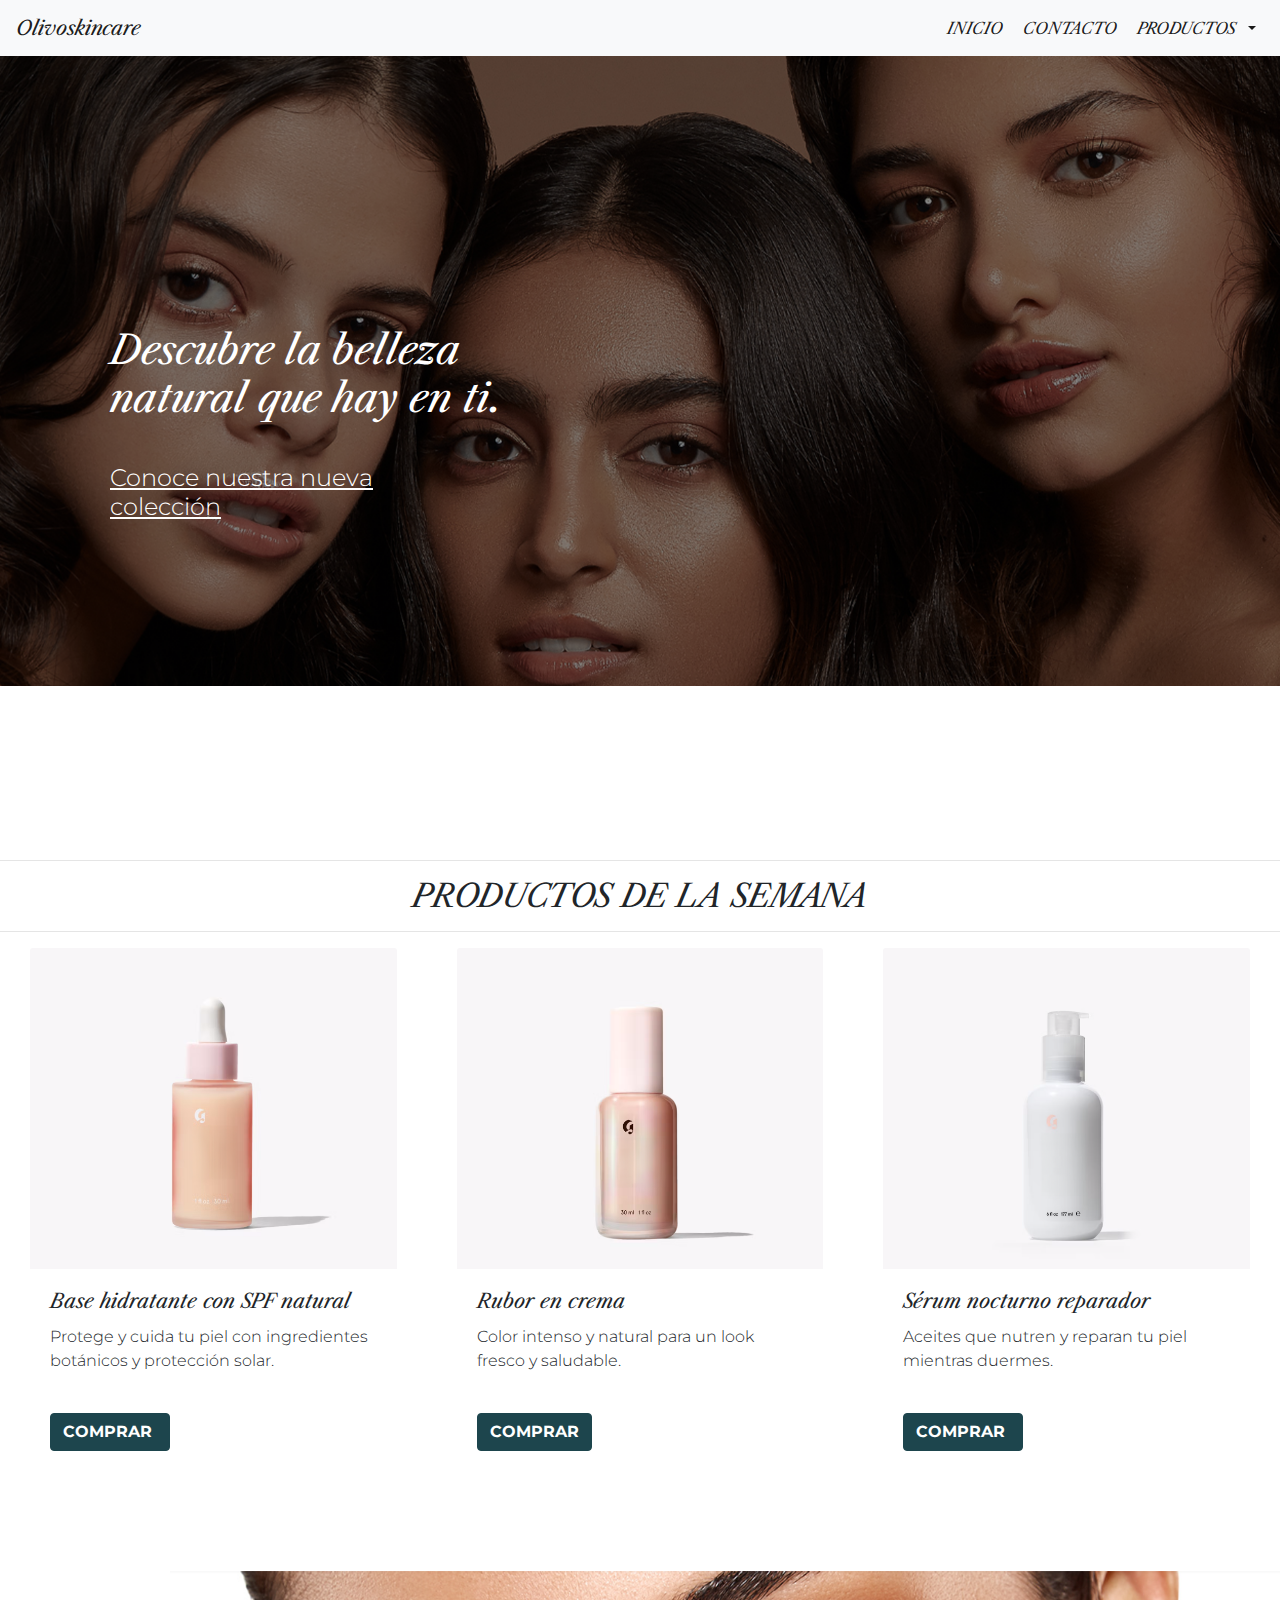
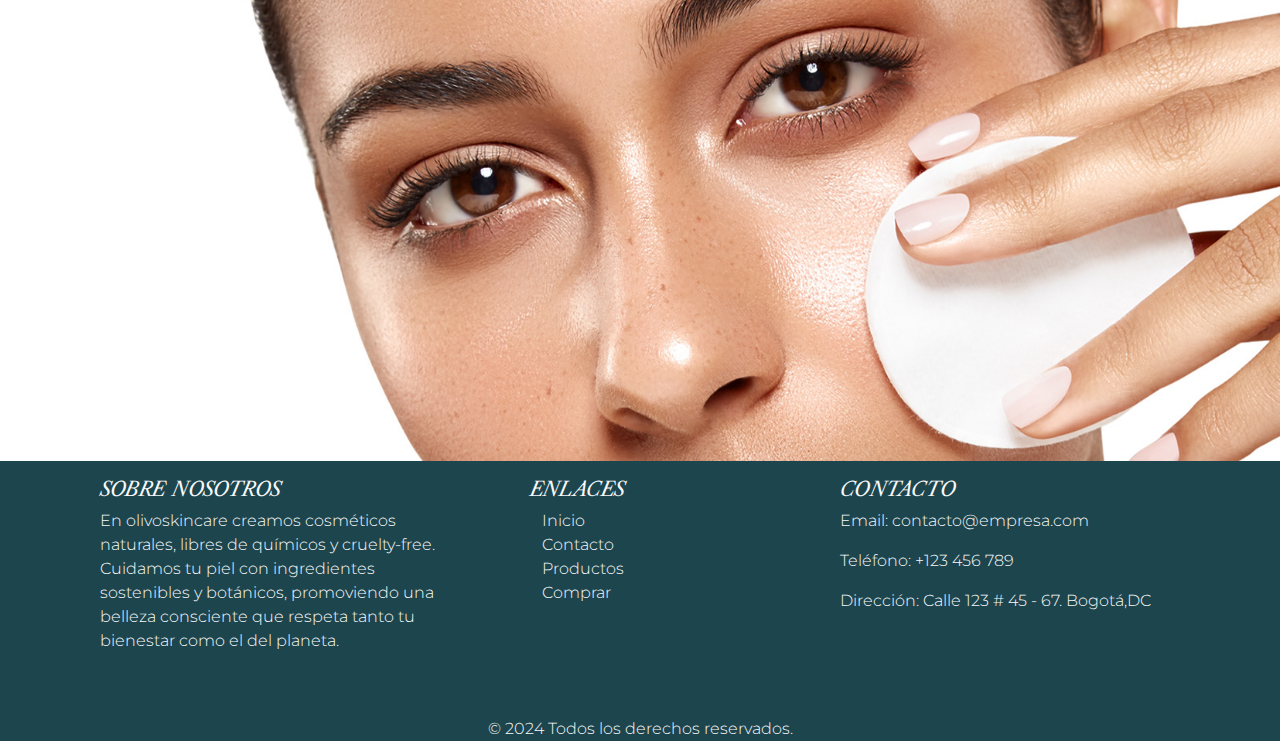
<file: index.html>
<!DOCTYPE html>
<html lang="en">
  <head>
    <meta charset="utf-8">
	<meta http-equiv="X-UA-Compatible" content="IE=edge">
	<meta name="viewport" content="width=device-width, initial-scale=1">
    <title>Olivoskincare</title>
    <!-- Bootstrap -->
	<link href="css/bootstrap-4.4.1.css" rel="stylesheet">
	 <link rel="icon" type="image/png" href="img/logo_1.png">
	 <link href="css/hoja_1.css" rel="stylesheet" type="text/css">
  </head>
  <body>
  <nav class="navbar navbar-expand-lg navbar-light bg-light"> <a class="navbar-brand titulos" href="index.html" img>Olivoskincare</a>
  	    <button class="navbar-toggler" type="button" data-toggle="collapse" data-target="#navbarSupportedContent1" aria-controls="navbarSupportedContent1" aria-expanded="false" aria-label="Toggle navigation"> <span class="navbar-toggler-icon"></span></button>
  	    <div class="collapse navbar-collapse" id="navbarSupportedContent1">
  	      <ul class="navbar-nav ml-auto">
  	        <li class="nav-item active"> <a class="nav-link titulos" href="index.html">INICIO&nbsp; <span class="sr-only">(current)</span></a></li>
  	        <li class="nav-item active"> <a class="nav-link titulos" href="contacto.html">CONTACTO&nbsp;</a></li>
  	        <li class="nav-item dropdown active"> <a class="nav-link dropdown-toggle titulos" href="productos.html" id="navbarDropdown1" role="button" data-toggle="dropdown" aria-haspopup="true" aria-expanded="false"> PRODUCTOS&nbsp; </a>
  	          <div class="dropdown-menu" aria-labelledby="navbarDropdown1"> <a class="dropdown-item titulos" href="productos.html">Serums</a> 
  	            <div class="dropdown-divider"></div>
  	            <a class="dropdown-item titulos" href="productos.html"> Cremas</a>
  	            
  	            <div class="dropdown-divider"></div>
<a class="dropdown-item titulos" href="productos.html">Duos</a>  	          </div>
            </li>
  	       
          </ul>
  	      <form class="form-inline my-2 my-lg-0">
</form>
        </div>
	  </nav>
     
	  
    <div class="container-fluid  ">
	 
	  <img src="img/skin_care.png" class="img-fluid" alt="Placeholder image"> 
	  </div>
	   <div class="container-fluid contenedor2 ">
	   <h1 class="parrafo_1 titulos"> Descubre la belleza natural que hay en ti.</h1>
		<h4 class="parrafo_2 parrafos"> Conoce nuestra nueva colección</h4>
		   </div>
	  <hr>
    <h2 class="text-center titulos">PRODUCTOS DE LA SEMANA</h2>
    <hr>
  <div class="container-fluid ">
<div class="row ">
    <div class="col-xl-4">
        <div class="card col-md-4 col-xl-12 "> <img class="card-img-top" src="img/producto_1.1.png" alt="Card image cap">
          <div class="card-body">
            <h5 class="card-title titulos">Base hidratante con SPF natural</h5>
            <p class="card-text parrafos">Protege y cuida tu piel con ingredientes botánicos y protección solar.</p><br>
            <a href="https://theordinary.com/en-ca" class="btn btn-primary parrafo_bold">COMPRAR&nbsp;</a> </div>
        </div>
      </div>
      <div class="col-xl-4"> 
        <div class="card col-md-4 col-xl-12"> <img class="card-img-top" src="img/producto_2.2.png" alt="Card image cap">
          <div class="card-body">
            <h5 class="card-title titulos">Rubor en crema</h5>
            <p class="card-text parrafos">Color intenso y natural para un look fresco y saludable.</p> <br>
            <a href="https://theordinary.com/en-ca" class="btn btn-primary parrafo_bold">COMPRAR</a> </div>
        </div>
      </div>
      <div class="col-xl-4"> 
        <div class="card col-md-4 col-xl-12"> <img class="card-img-top" src="img/producto_3.3.png" alt="Card image cap">
          <div class="card-body">
            <h5 class="card-title titulos">Sérum nocturno reparador</h5>
            <p class="card-text parrafos">Aceites que nutren y reparan tu piel mientras duermes.</p> <br>
            <a href="https://theordinary.com/en-ca" class="btn btn-primary parrafo_bold">COMPRAR&nbsp;</a> </div>
        </div>
      </div>
	
	  
  </div>  
	  </div>
  <img src="img/banner_1.png" class="img-fluid espaciado" alt="Placeholder image">  
	  
  <footer class="bg-dark text-light pt-3">
      <div class="container">
            <div class="row">
                <!-- Section: About -->
                <div class="col-md-4 mb-4">
                    <h5 class="text-uppercase titulos">Sobre Nosotros</h5>
                    <p class="parrafos">
                        En olivoskincare creamos cosméticos naturales, libres de químicos y cruelty-free. Cuidamos tu piel con ingredientes sostenibles y botánicos, promoviendo una belleza consciente que respeta tanto tu bienestar como el del planeta.
                    </p>
                </div>
                <!-- Section: Links -->
              <div class="col-md-4 mb-4">
                <h5 class="text-uppercase titulos">&nbsp; &nbsp; &nbsp; &nbsp; &nbsp; Enlaces</h5>
                  <ul class="list-unstyled">
                    <li class="col-xl-9 offset-xl-2 parrafos"><a href="index.html" class="text-light text-decoration-none">Inicio</a></li>
                    <li class="col-xl-9 offset-xl-2 parrafos"><a href="contacto.html" class="text-light text-decoration-none">Contacto</a></li>
                    <li class="col-xl-9 offset-xl-2 parrafos"><a href="productos.html" class="text-light text-decoration-none">Productos</a></li>
                    <li class="col-xl-9 offset-xl-2 parrafos"><a href="https://theordinary.com/en-ca" class="text-light text-decoration-none">Comprar</a></li>
                </ul>
              </div>
                <!-- Section: Contact -->
                <div class="col-md-4 mb-4">
                    <h5 class="text-uppercase titulos">Contacto</h5>
                    <p class="parrafos">Email: contacto@empresa.com</p>
                    <p class="parrafos">Teléfono: +123 456 789</p>
                    <p class="parrafos">Dirección: Calle 123 # 45 - 67. Bogotá,DC&nbsp;&nbsp;</p>
                </div>
            </div>
            <!-- Section: Social media -->
        <div class="text-center mb-4">
                <a href="#" class="text-light me-3"><i class="bi bi-facebook"></i></a>
                <a href="#" class="text-light me-3"><i class="bi bi-twitter"></i></a>
                <a href="#" class="text-light me-3"><i class="bi bi-instagram"></i></a>
        </div>
            <!-- Copyright -->
            <div class="text-center parrafos">
                © 2024 Todos los derechos reservados.
            </div>
    </div>
    </footer>
	  
	  
	  
	  
	  
	  <!-- jQuery (necessary for Bootstrap's JavaScript plugins) --> 
	<script src="js/jquery-3.4.1.min.js"></script>

	<!-- Include all compiled plugins (below), or include individual files as needed -->
	<script src="js/popper.min.js"></script> 
  <script src="js/bootstrap-4.4.1.js"></script>
  </body>
</html>
</file>
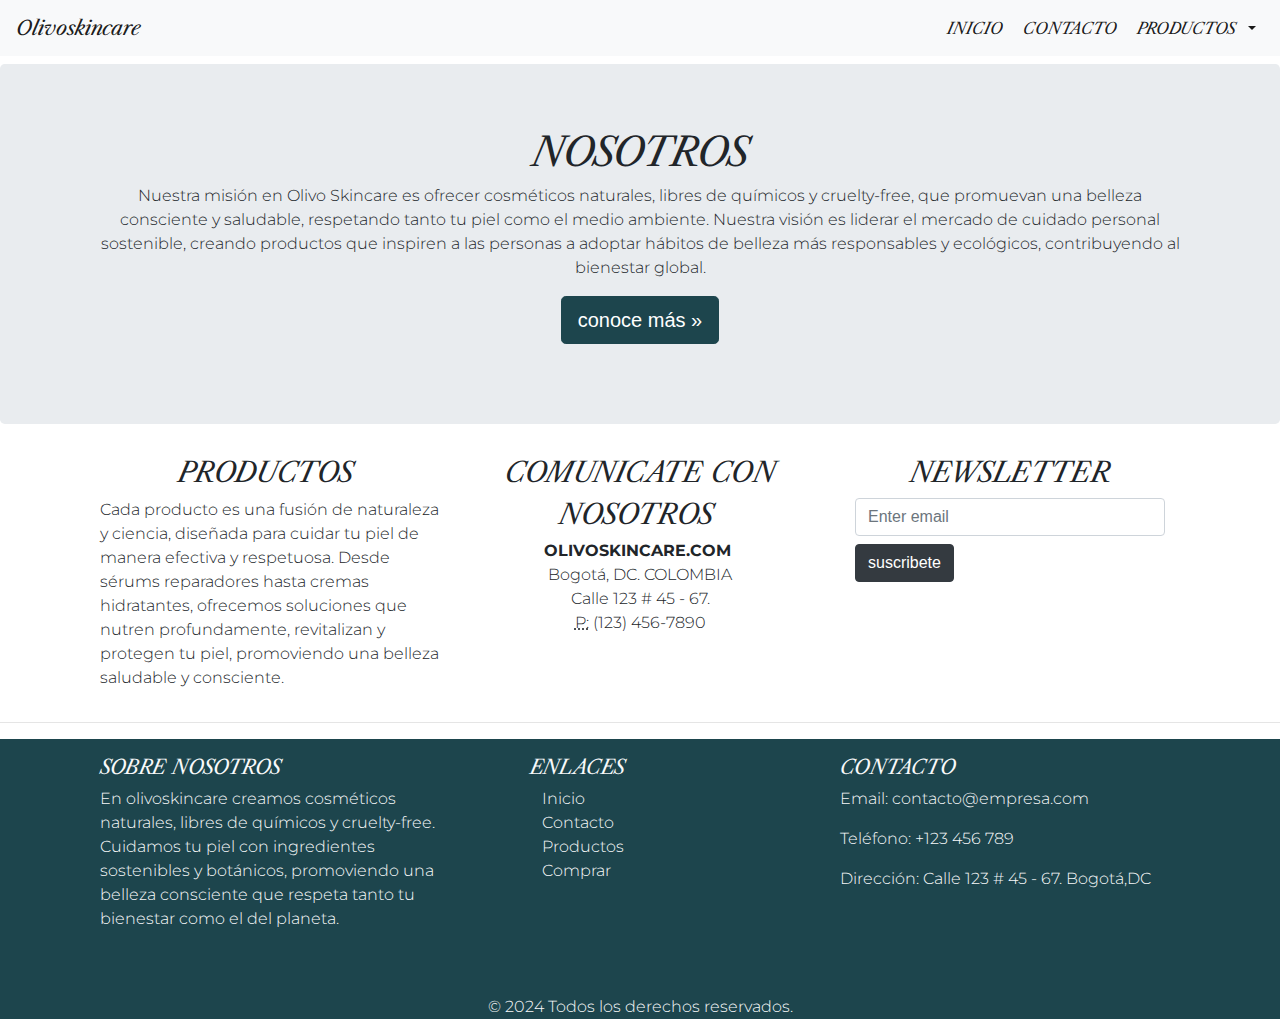
<file: contacto.html>
<!DOCTYPE html>
<html lang="en">
  <head>
    <meta charset="utf-8">
    <meta http-equiv="X-UA-Compatible" content="IE=edge">
    <meta name="viewport" content="width=device-width, initial-scale=1">
    <title>Bootstrap Portfolio Page Template</title>
    <!-- Bootstrap -->
    <link href="css/bootstrap-4.4.1.css" rel="stylesheet">
    <link href="css/hoja_1.css" rel="stylesheet" type="text/css">
  </head>
  <body>
    <nav class="navbar navbar-expand-lg navbar-light bg-light"> <a class="navbar-brand titulos" href="index.html" img>Olivoskincare</a>
  	    <button class="navbar-toggler" type="button" data-toggle="collapse" data-target="#navbarSupportedContent1" aria-controls="navbarSupportedContent1" aria-expanded="false" aria-label="Toggle navigation"> <span class="navbar-toggler-icon"></span></button>
  	    <div class="collapse navbar-collapse" id="navbarSupportedContent1">
  	      <ul class="navbar-nav ml-auto">
  	        <li class="nav-item active"> <a class="nav-link titulos" href="index.html">INICIO&nbsp; <span class="sr-only">(current)</span></a></li>
  	        <li class="nav-item active"> <a class="nav-link titulos" href="contacto.html">CONTACTO&nbsp;</a></li>
  	        <li class="nav-item dropdown active"> <a class="nav-link dropdown-toggle titulos" href="productos.html" id="navbarDropdown1" role="button" data-toggle="dropdown" aria-haspopup="true" aria-expanded="false"> PRODUCTOS&nbsp; </a>
  	          <div class="dropdown-menu" aria-labelledby="navbarDropdown1"> <a class="dropdown-item titulos" href="productos.html">Serums</a> 
  	            <div class="dropdown-divider"></div>
  	            <a class="dropdown-item titulos" href="productos.html"> Cremas</a>
  	            
  	            <div class="dropdown-divider"></div>
<a class="dropdown-item titulos" href="productos.html">Duos</a>  	          </div>
            </li>
  	       
          </ul>
  	      <form class="form-inline my-2 my-lg-0">
</form>
        </div>
	  </nav>
    <section>
      <div class="jumbotron text-center mt-2">
        <div class="container">
          <div class="row">
            <div class="col-12">
              <h1 class="titulos">NOSOTROS</h1>
              <p class="parrafos">Nuestra misión en Olivo Skincare es ofrecer cosméticos naturales, libres de químicos y cruelty-free, que promuevan una belleza consciente y saludable, respetando tanto tu piel como el medio ambiente. Nuestra visión es liderar el mercado de cuidado personal sostenible, creando productos que inspiren a las personas a adoptar hábitos de belleza más responsables y ecológicos, contribuyendo al bienestar global.</p>
              <p><a class="btn btn-primary btn-lg" href="https://www.forbes.com.mx/forbes-life/salud-tips-skincare-cuidado-piel/" role="button">conoce más »</a></p>
            </div>
          </div>
        </div>
      </div>
    </section>
<div class="section">
  <div class="container">
        <div class="row">
          <div class="col-md-4 col-12">
            <h3 class="text-center titulos">PRODUCTOS&nbsp;</h3>
            <p class="parrafos">Cada producto es una fusión de naturaleza y ciencia, diseñada para cuidar tu piel de manera efectiva y respetuosa. Desde sérums reparadores hasta cremas hidratantes, ofrecemos soluciones que nutren profundamente, revitalizan y protegen tu piel, promoviendo una belleza saludable y consciente.</p>
          </div>
          <div class="col-md-4 col-12">
            <h3 class="text-center titulos">COMUNICATE CON</h3>
            <h3 class="text-center titulos">NOSOTROS&nbsp;</h3>
<address class="text-center parrafos">
          <strong class="parrafo_bold">OLIVOSKINCARE.COM&nbsp;</strong><br>
              Bogotá, DC. COLOMBIA<br>
              Calle 123 # 45 - 67.<br>
              <abbr title="Phone">P:</abbr> (123) 456-7890
            </address>
          </div>
          <div class="col-md-4 col-12">
            <h3 class="text-center titulos">NEWSLETTER</h3>
            <form>
              <div class="form-group col-12">
                <input type="email" class="form-control" id="exampleInputEmail1" placeholder="Enter email">
                <button type="submit" class="btn btn-dark mt-2">suscribete</button>
              </div>
            </form>
          </div>
        </div>
      </div>
    </div>
    <hr>
    <footer class="bg-dark text-light pt-3">
      <div class="container">
            <div class="row">
                <!-- Section: About -->
                <div class="col-md-4 mb-4">
                    <h5 class="text-uppercase titulos">Sobre Nosotros</h5>
                    <p class="parrafos">
                        En olivoskincare creamos cosméticos naturales, libres de químicos y cruelty-free. Cuidamos tu piel con ingredientes sostenibles y botánicos, promoviendo una belleza consciente que respeta tanto tu bienestar como el del planeta.
                    </p>
                </div>
                <!-- Section: Links -->
              <div class="col-md-4 mb-4">
                <h5 class="text-uppercase titulos">&nbsp; &nbsp; &nbsp; &nbsp; &nbsp; Enlaces</h5>
                  <ul class="list-unstyled">
                    <li class="col-xl-9 offset-xl-2 parrafos"><a href="index.html" class="text-light text-decoration-none">Inicio</a></li>
                    <li class="col-xl-9 offset-xl-2 parrafos"><a href="contacto.html" class="text-light text-decoration-none">Contacto</a></li>
                    <li class="col-xl-9 offset-xl-2 parrafos"><a href="productos.html" class="text-light text-decoration-none">Productos</a></li>
                    <li class="col-xl-9 offset-xl-2 parrafos"><a href="https://theordinary.com/en-ca" class="text-light text-decoration-none">Comprar</a></li>
                </ul>
              </div>
                <!-- Section: Contact -->
                <div class="col-md-4 mb-4">
                    <h5 class="text-uppercase titulos">Contacto</h5>
                    <p class="parrafos">Email: contacto@empresa.com</p>
                    <p class="parrafos">Teléfono: +123 456 789</p>
                    <p class="parrafos">Dirección: Calle 123 # 45 - 67. Bogotá,DC&nbsp;&nbsp;</p>
                </div>
            </div>
            <!-- Section: Social media -->
        <div class="text-center mb-4">
                <a href="#" class="text-light me-3"><i class="bi bi-facebook"></i></a>
                <a href="#" class="text-light me-3"><i class="bi bi-twitter"></i></a>
                <a href="#" class="text-light me-3"><i class="bi bi-instagram"></i></a>
        </div>
            <!-- Copyright -->
            <div class="text-center parrafos">
                © 2024 Todos los derechos reservados.
            </div>
    </div>
    </footer>
    <!-- jQuery (necessary for Bootstrap's JavaScript plugins) -->
    <script src="js/jquery-3.4.1.min.js"></script>
    <!-- Include all compiled plugins (below), or include individual files as needed -->
    <script src="js/popper.min.js"></script>
    <script src="js/bootstrap-4.4.1.js"></script>
  </body>
</html>
</file>
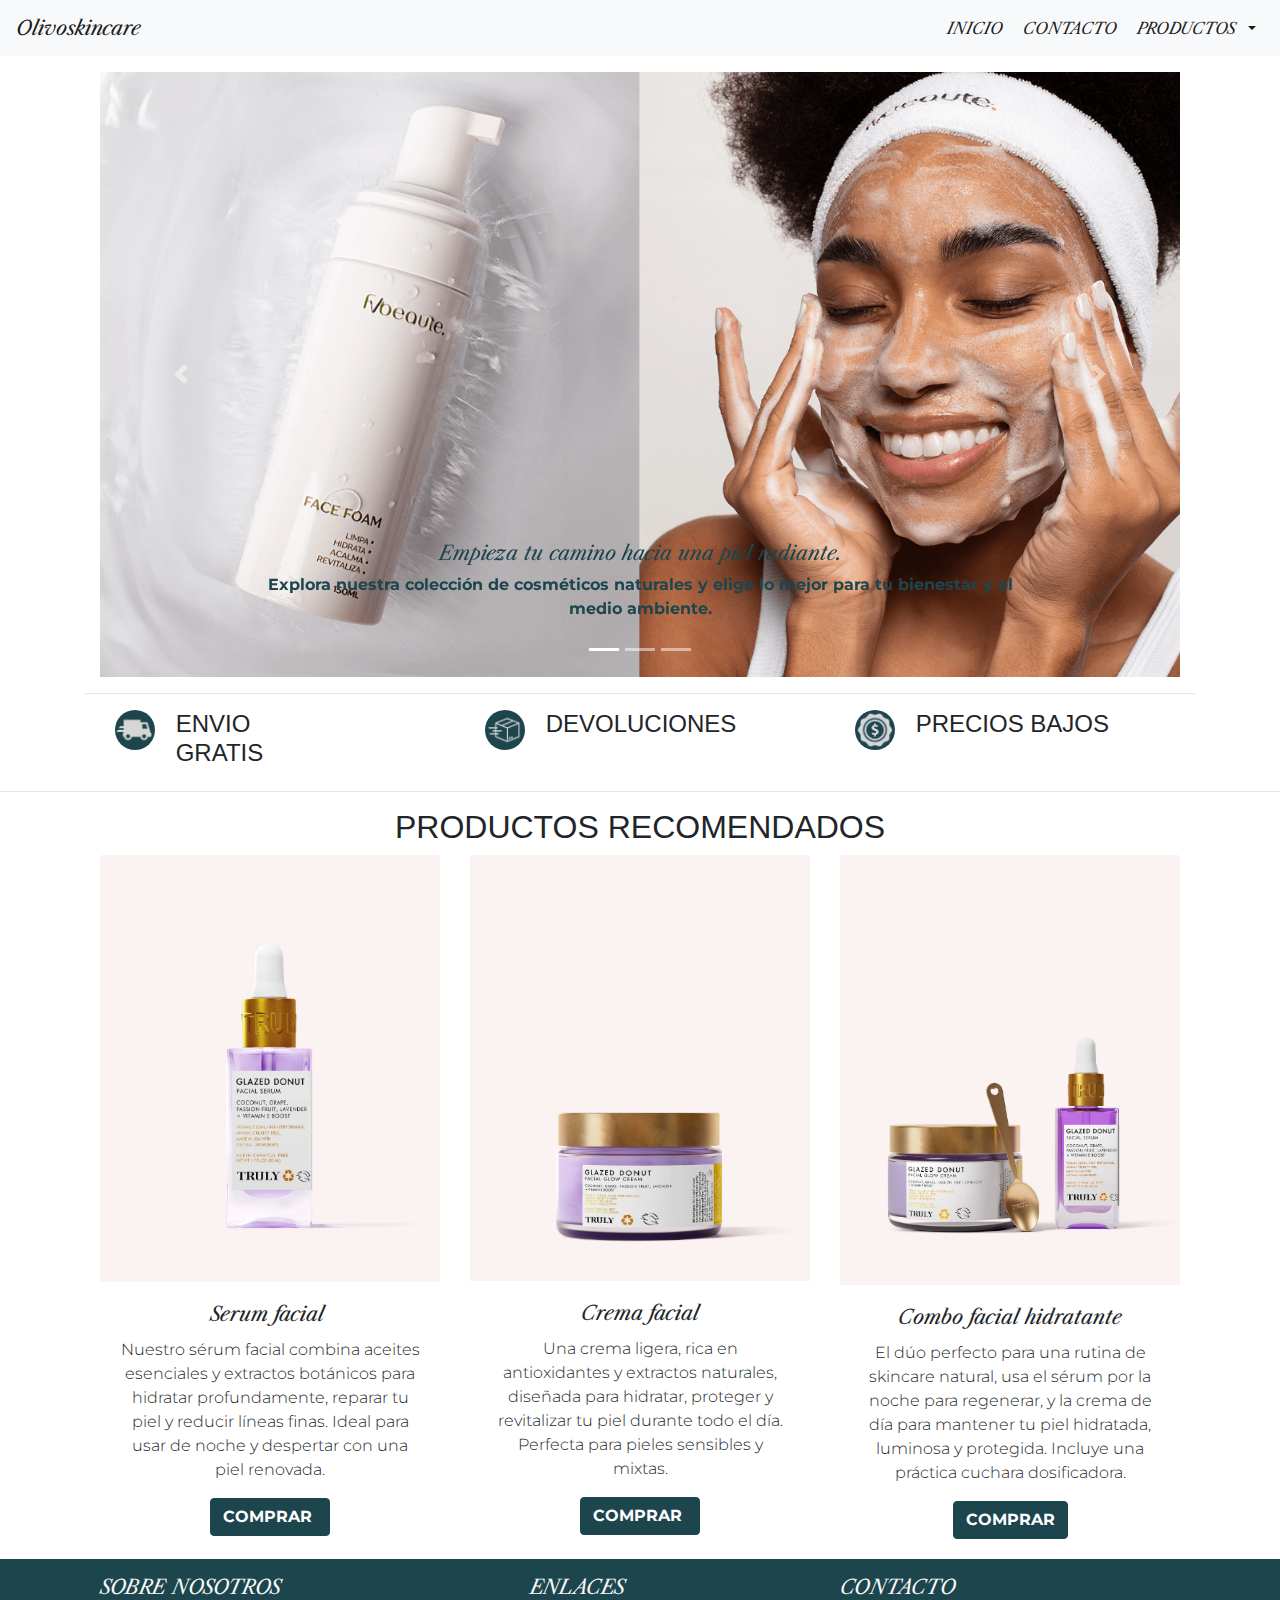
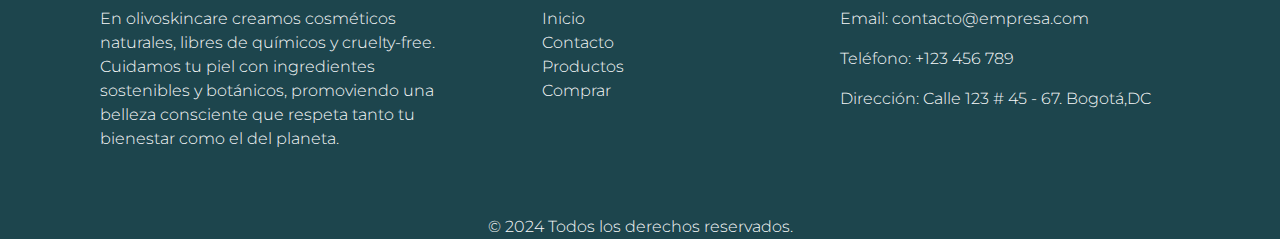
<file: productos.html>
<!DOCTYPE html>
<html lang="en">
  <head>
    <meta charset="utf-8">
    <meta http-equiv="X-UA-Compatible" content="IE=edge">
    <meta name="viewport" content="width=device-width, initial-scale=1">
    <title>Olivoskincare</title>
    <!-- Bootstrap -->
    <link href="css/bootstrap-4.4.1.css" rel="stylesheet">
    <link href="css/hoja_1.css" rel="stylesheet" type="text/css">
	   <link rel="icon" type="image/png" href="img/logo_1.png">
  </head>
  <body>
    <nav class="navbar navbar-expand-lg navbar-light bg-light"> <a class="navbar-brand titulos" href="index.html" img>Olivoskincare</a>
  	    <button class="navbar-toggler" type="button" data-toggle="collapse" data-target="#navbarSupportedContent1" aria-controls="navbarSupportedContent1" aria-expanded="false" aria-label="Toggle navigation"> <span class="navbar-toggler-icon"></span></button>
  	    <div class="collapse navbar-collapse" id="navbarSupportedContent1">
  	      <ul class="navbar-nav ml-auto">
  	        <li class="nav-item active"> <a class="nav-link titulos" href="index.html">INICIO&nbsp; <span class="sr-only">(current)</span></a></li>
  	        <li class="nav-item active"> <a class="nav-link titulos" href="contacto.html">CONTACTO&nbsp;</a></li>
  	        <li class="nav-item dropdown active"> <a class="nav-link dropdown-toggle titulos" href="productos.html" id="navbarDropdown1" role="button" data-toggle="dropdown" aria-haspopup="true" aria-expanded="false"> PRODUCTOS&nbsp; </a>
  	          <div class="dropdown-menu" aria-labelledby="navbarDropdown1"> <a class="dropdown-item titulos" href="productos.html">Serums</a> 
  	            <div class="dropdown-divider"></div>
  	            <a class="dropdown-item titulos" href="productos.html"> Cremas</a>
  	            
  	            <div class="dropdown-divider"></div>
<a class="dropdown-item titulos" href="productos.html">Duos</a>  	          </div>
            </li>
  	       
          </ul>
  	      <form class="form-inline my-2 my-lg-0">
</form>
        </div>
	  </nav>
    <div class="container mt-3">
      <div class="row">
        <div class="col-12">
          <div id="carouselExampleControls" class="carousel slide" data-ride="carousel">
            <ol class="carousel-indicators">
              <li data-target="#carouselExampleControls" data-slide-to="0" class="active"></li>
              <li data-target="#carouselExampleControls" data-slide-to="1"></li>
              <li data-target="#carouselExampleControls" data-slide-to="2"></li>
            </ol>
            <div class="carousel-inner">
              <div class="carousel-item active">
                <img class="d-block w-100" src="img/banner_1.1.png" alt="First slide">
                <div class="carousel-caption d-none d-md-block">
                  <h5 class="titulos verde">Empieza tu camino hacia una piel radiante.</h5>
                  <p class="parrafo_bold verde">Explora nuestra colección de cosméticos naturales y elige lo mejor para tu bienestar y el medio ambiente.</p>
                </div>
              </div>
<div class="carousel-item">
            <img class="d-block w-100" src="img/banner_2.png" alt="Third slide">
            <div class="carousel-caption d-none d-md-block">
                  <h5 class="titulos verde">Únete a la belleza consciente.</h5>
                  <p class="parrafo_bold verde">Descubre nuestros productos naturales y transforma tu rutina con ingredientes que cuidan tu piel y el planeta.</p>
            </div>
              </div>
            </div>
            <a class="carousel-control-prev" href="#carouselExampleControls" role="button" data-slide="prev">
            <span class="carousel-control-prev-icon" aria-hidden="true"></span>
            <span class="sr-only">Previous</span>
            </a>
            <a class="carousel-control-next" href="#carouselExampleControls" role="button" data-slide="next">
            <span class="carousel-control-next-icon" aria-hidden="true"></span>
            <span class="sr-only">Next</span>
            </a>
          </div>
        </div>
      </div>
      <hr>
    </div>
    <div class="container">
      <div class="row">
        <div class="col-4">
          <div class="row">
            <div class="col-2"><img class="rounded-circle" width="40" alt="Free Shipping" src="img/envio.png"></div>
            <div class="col-lg-6 col-10 ml-1">
              <h4>ENVIO GRATIS</h4>
            </div>
          </div>
        </div>
        <div class="col-4">
          <div class="row">
            <div class="col-2"><img class="rounded-circle"  width="40"  alt="Free Shipping" src="img/caja.png"></div>
            <div class="col-lg-6 col-10 ml-1 col-xl-8">
              <h4>DEVOLUCIONES</h4>
            </div>
          </div>
        </div>
        <div class="col-4">
          <div class="row">
            <div class="col-2"><img class="rounded-circle"  width="40"  alt="Free Shipping" src="img/precio.png"></div>
            <div class="col-lg-6 col-10 ml-1 col-xl-8">
              <h4>PRECIOS BAJOS</h4>
            </div>
          </div>
        </div>
      </div>
    </div>
    <hr>
    <h2 class="text-center">PRODUCTOS RECOMENDADOS</h2>
<div class="container">
  <div class="row text-center">
        <div class="col-md-4 pb-1 pb-md-0">
          <div class="card">
            <img class="card-img-top" src="img/producto_4.png" alt="Card image cap">
            <div class="card-body">
              <h5 class="card-title titulos">Serum facial&nbsp;</h5>
              <p class="card-text parrafos">Nuestro sérum facial combina aceites esenciales y extractos botánicos para hidratar profundamente, reparar tu piel y reducir líneas finas. Ideal para usar de noche y despertar con una piel renovada.</p>
              <a href="https://www.trulybeauty.com/?variant=39296095911971" class="btn btn-primary parrafo_bold">COMPRAR&nbsp;</a>
            </div>
          </div>
        </div>
        <div class="col-md-4 pb-1 pb-md-0">
          <div class="card">
            <img class="card-img-top" src="img/producto_5.png" alt="Card image cap">
            <div class="card-body">
              <h5 class="card-title titulos">Crema facial</h5>
              <p class="card-text parrafos">Una crema ligera, rica en antioxidantes y extractos naturales, diseñada para hidratar, proteger y revitalizar tu piel durante todo el día. Perfecta para pieles sensibles y mixtas.</p>
              <a href="https://www.trulybeauty.com/?variant=39296095911971" class="btn btn-primary parrafo_bold">COMPRAR&nbsp;</a>
            </div>
          </div>
        </div>
        <div class="col-md-4 pb-1 pb-md-0">
          <div class="card">
            <img class="card-img-top" src="img/Producto_6.png" alt="Card image cap">
            <div class="card-body col-xl-12">
              <h5 class="card-title titulos">Combo facial hidratante</h5>
              <p class="card-text parrafos">El dúo perfecto para una rutina de skincare natural, usa el sérum por la noche para regenerar, y la crema de día para mantener tu piel hidratada, luminosa y protegida. Incluye una práctica cuchara dosificadora.</p>
              <a href="https://www.trulybeauty.com/?variant=39296095911971" class="btn btn-primary parrafo_bold">COMPRAR</a>
            </div>
          </div>
        </div>
    </div>
</div>
    
  <footer class="bg-dark text-light pt-3">
      <div class="container">
            <div class="row">
                <!-- Section: About -->
                <div class="col-md-4 mb-4">
                    <h5 class="text-uppercase titulos">Sobre Nosotros</h5>
                    <p class="parrafos">
                        En olivoskincare creamos cosméticos naturales, libres de químicos y cruelty-free. Cuidamos tu piel con ingredientes sostenibles y botánicos, promoviendo una belleza consciente que respeta tanto tu bienestar como el del planeta.
                    </p>
                </div>
                <!-- Section: Links -->
              <div class="col-md-4 mb-4">
                <h5 class="text-uppercase titulos">&nbsp; &nbsp; &nbsp; &nbsp; &nbsp; Enlaces</h5>
                  <ul class="list-unstyled">
                    <li class="col-xl-9 offset-xl-2 parrafos"><a href="index.html" class="text-light text-decoration-none">Inicio</a></li>
                    <li class="col-xl-9 offset-xl-2 parrafos"><a href="contacto.html" class="text-light text-decoration-none">Contacto</a></li>
                    <li class="col-xl-9 offset-xl-2 parrafos"><a href="productos.html" class="text-light text-decoration-none">Productos</a></li>
                    <li class="col-xl-9 offset-xl-2 parrafos"><a href="https://www.trulybeauty.com/?variant=39296095911971" class="text-light text-decoration-none">Comprar</a></li>
                </ul>
              </div>
                <!-- Section: Contact -->
                <div class="col-md-4 mb-4">
                    <h5 class="text-uppercase titulos">Contacto</h5>
                    <p class="parrafos">Email: contacto@empresa.com</p>
                    <p class="parrafos">Teléfono: +123 456 789</p>
                    <p class="parrafos">Dirección: Calle 123 # 45 - 67. Bogotá,DC&nbsp;&nbsp;</p>
                </div>
            </div>
            <!-- Section: Social media -->
        <div class="text-center mb-4">
                <a href="#" class="text-light me-3"><i class="bi bi-facebook"></i></a>
                <a href="#" class="text-light me-3"><i class="bi bi-twitter"></i></a>
                <a href="#" class="text-light me-3"><i class="bi bi-instagram"></i></a>
        </div>
            <!-- Copyright -->
            <div class="text-center parrafos">
                © 2024 Todos los derechos reservados.
            </div>
    </div>
    </footer>
    <!-- jQuery (necessary for Bootstrap's JavaScript plugins) -->
    <script src="js/jquery-3.4.1.min.js"></script>
    <!-- Include all compiled plugins (below), or include individual files as needed -->
    <script src="js/popper.min.js"></script>
    <script src="js/bootstrap-4.4.1.js"></script>
  </body>
</html>
</file>
<file: css/hoja_1.css>
@charset "utf-8"; 
@import url('https://fonts.googleapis.com/css2?family=Libre+Caslon+Text:ital,wght@0,400;0,700;1,400&display=swap');
@import url('https://fonts.googleapis.com/css2?family=Montserrat:ital,wght@0,100..900;1,100..900&display=swap');
  .contenedor2{  
	 
   position:relative;
	  top: -1000px;
	

 }
body{
	width: 100%;
	height: auto;
}

.titulos{
	
	  font-family: "Libre Caslon Text", serif;
  font-weight: 400;
  font-style: italic;
}

.parrafos{
	
	 font-family: "Montserrat", sans-serif;
  font-optical-sizing: auto;
  font-weight: 300;
  font-style: normal;	
}

.verde{
	color: #1d454d;
}
.parrafo_bold{
	 font-family: "Montserrat", sans-serif;
  font-optical-sizing: auto;
  font-weight: 700;
  font-style: bold;
}
.parrafo_1{
	width: 420px;
	height: 100px;
	position: relative;
	top: 640px;
	color: white;
	left: 110px;
	z-index: 2;
	
}
.parrafo_2{
	width: 370px;
	height: 50px;
	position: relative;
	top: 670px;
	color: white;
	left: 110px;
	z-index: 4;
	text-decoration:underline;
	
	
}

.container-fluid2{
	
	width: 100%;
 height: 1000px;
	padding-left:40px;
	
}

.espaciado{
	padding: 100px 0 0 0;
}

.espaciado2{
	padding: -1000px 0 0 0;
}
</file>
